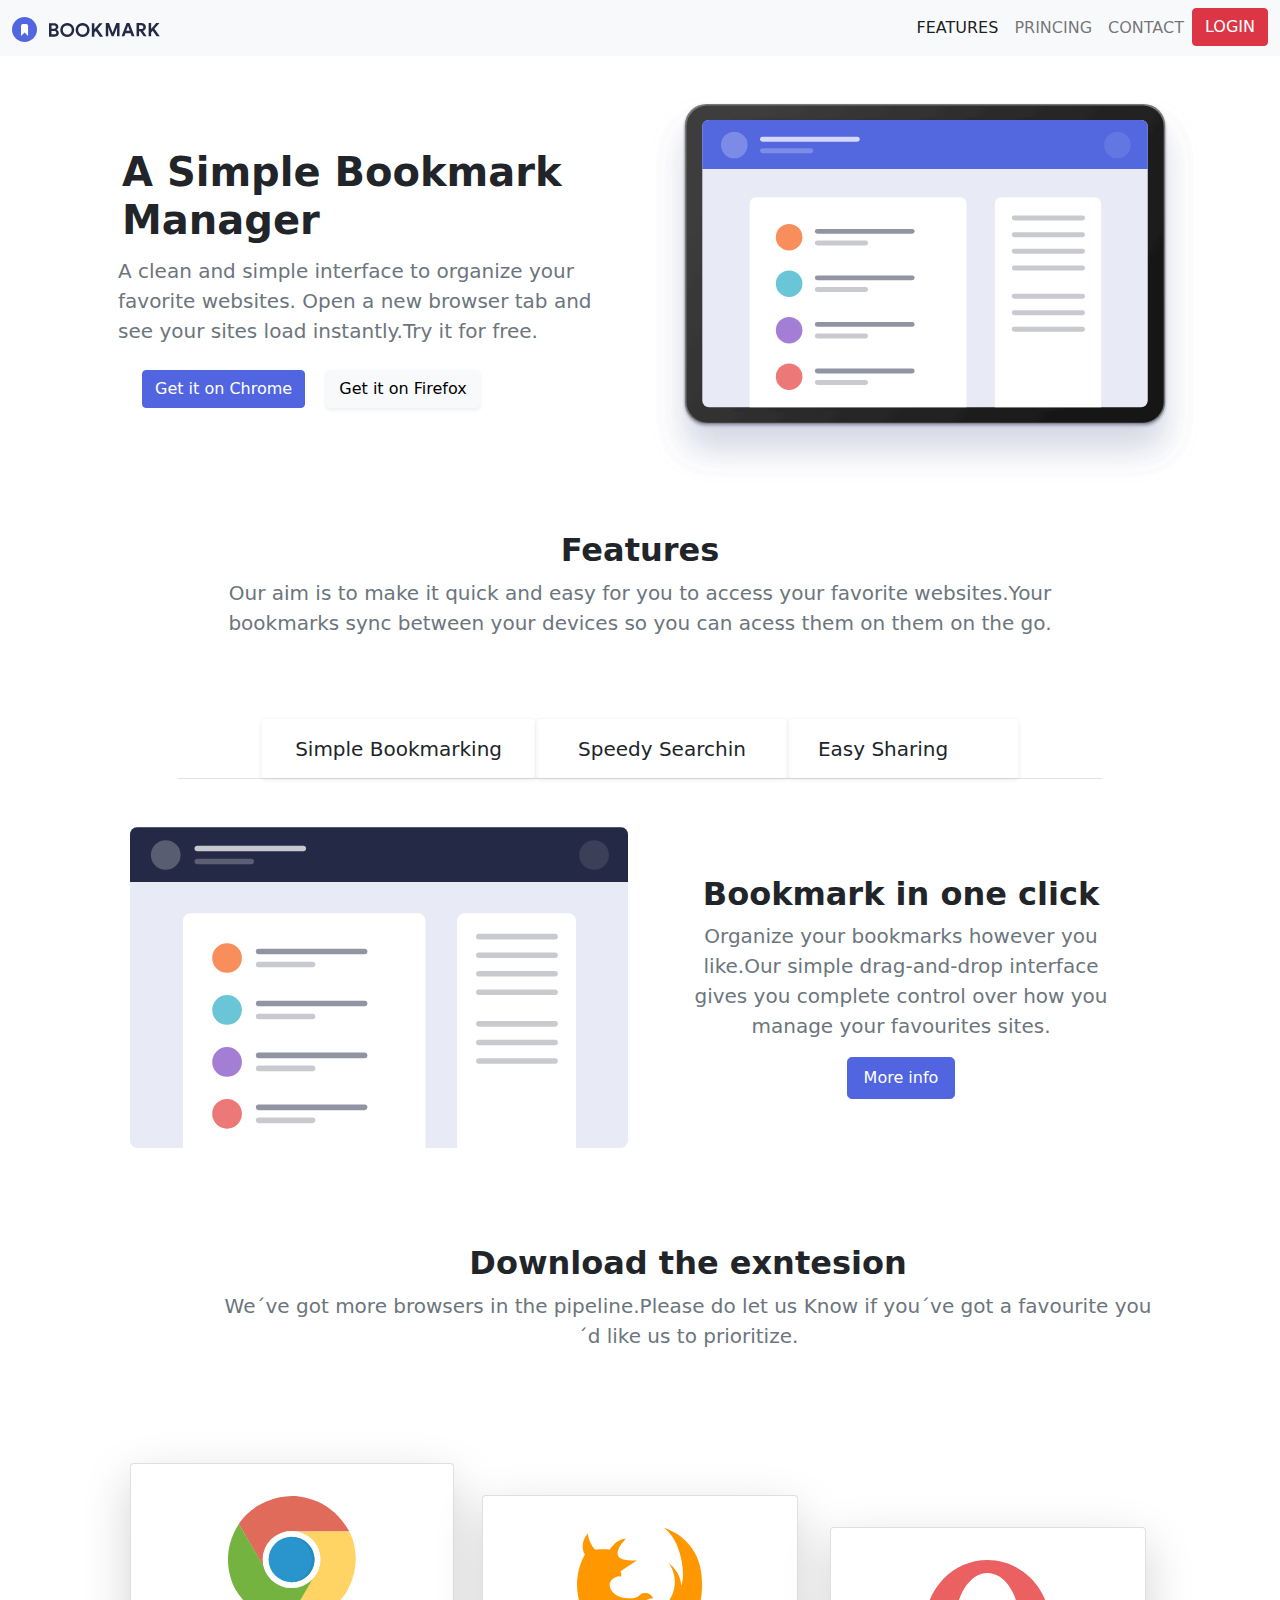
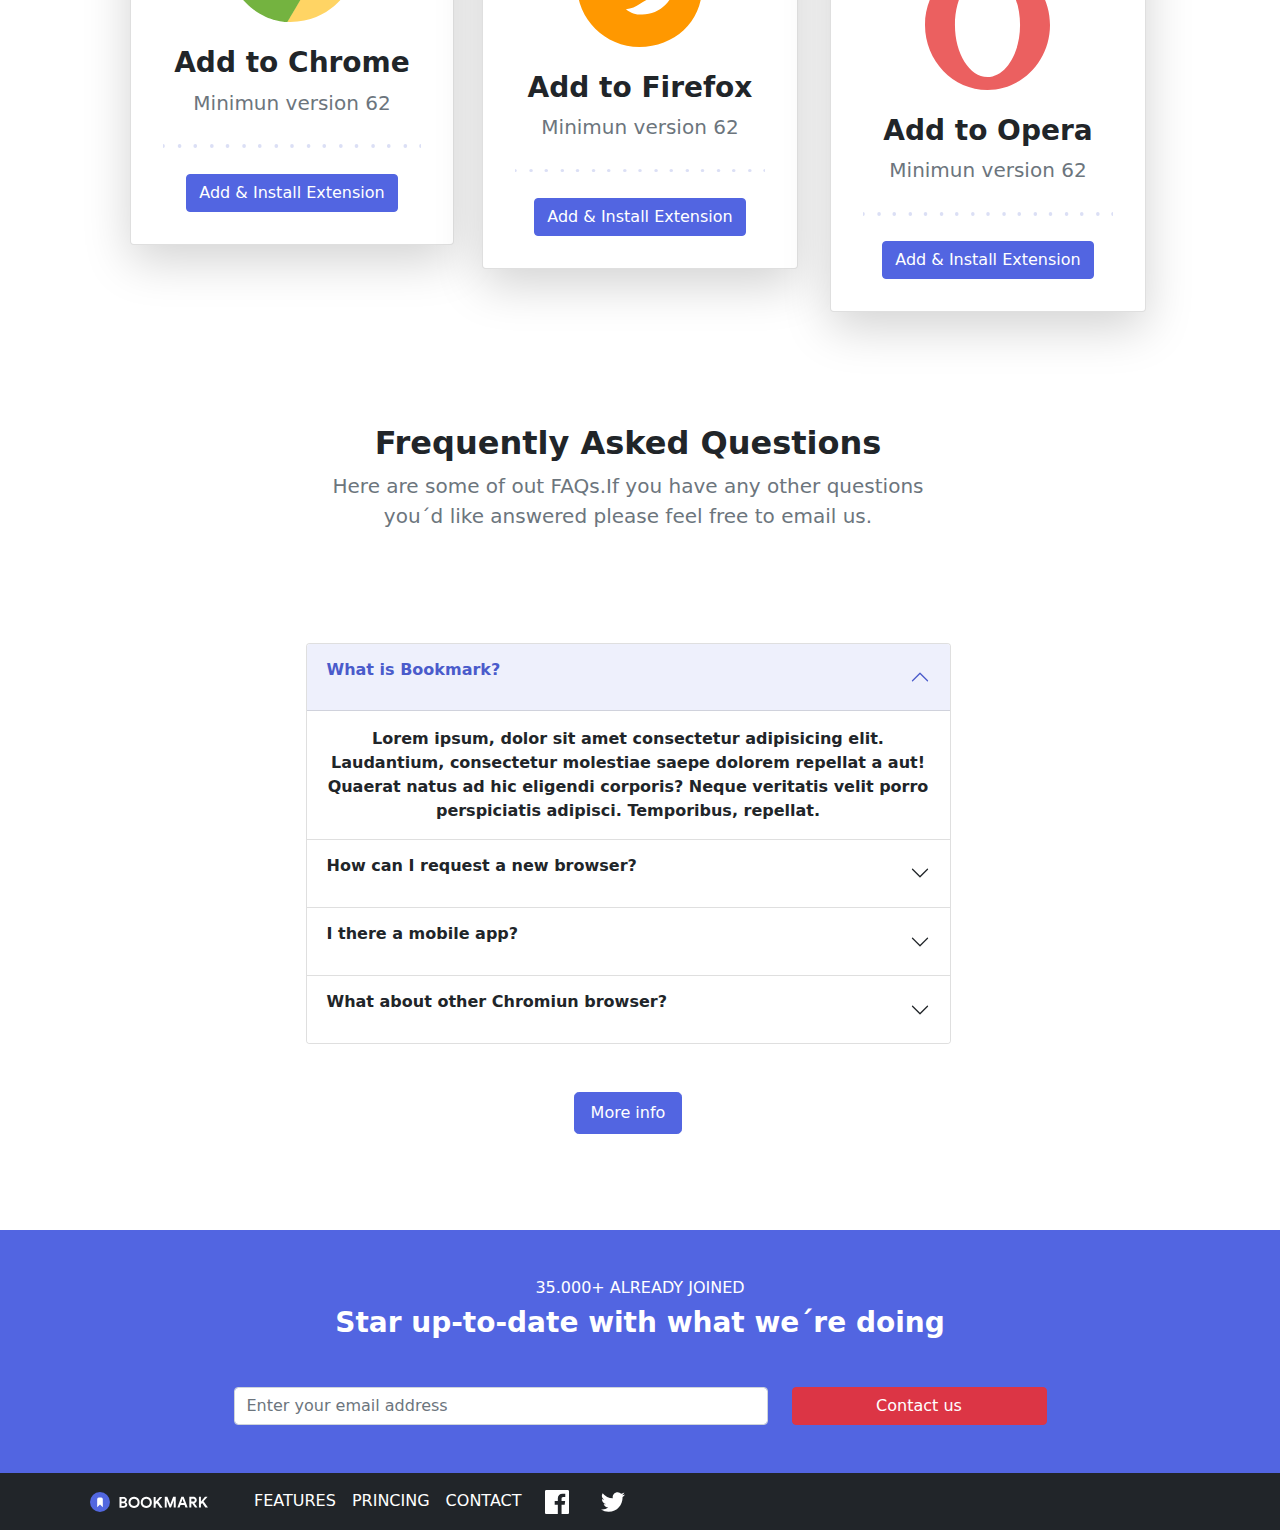
<file: Sprint2/index.html>
<!DOCTYPE html>
<html lang="es">
<head>
    <meta charset="UTF-8">
    <meta http-equiv="X-UA-Compatible" content="IE=edge">
    <meta name="viewport" content="width=device-width, initial-scale=1.0">
    <title>Bookmark Manager</title>
    <link rel="stylesheet" href="sass\custom.css">
    
    <script src="/Sprint2/node_modules/bootstrap/dist/js/bootstrap.min.js"></script>
</head>
<body>
  

     <nav class="navbar navbar-expand-md navbar-light bg-light fixed-top"> 
        <div class="container-fluid" id="navbar">
             <a class="navbar-brand " href="#">
             <img src="Imagenes/logo-bookmark.svg" alt="" width="100%">
             </a>
             <button class="navbar-toggler justify-content-end" type="button" data-bs-toggle="collapse" data-bs-target="#navbar-collapsable" aria-controls="navbar-collapsable" aria-expanded="false" aria-label="Toggle navigation">
              <span class="navbar-toggler-icon"></span>
            </button>
           <div class="collapse navbar-collapse justify-content-end" id="navbar-collapsable">      
               <ul class="navbar-nav mr-auto  text-center ">     
                 <li class="nav-item fs-7">
                 <a class="nav-link active " aria-current="page" href="#">FEATURES</a>
                 </li>
                 <li class="nav-item fs-7">
                 <a class="nav-link" href="#">PRINCING</a>
                 </li>
                 <li class="nav-item fs-7">
                 <a class="nav-link" href="#">CONTACT</a>
                 </li>
                 <li class="nav-item fs-7">
                  <button type="button" class="btn btn-danger ">LOGIN</button>
                 </li>
                
               </ul>      
           </div>
        </div>
      </nav>
              
      <main class="container-fluid ">
      
      <div class="container ">
         <div class="row mt-5">   
          <div class="col-12 col-md-6 order-md-2 mx-auto  mt-5">        
            <img src="Imagenes/illustration-hero.svg"  alt="" width="100%">
             </div> 
            <div class="col-12 col-md-6   p-5 mt-5"> 
               <div class=" p-1 ">
                  <h1 class="fw-bolder "> A Simple Bookmark Manager</h1>
               </div>
               <div class="">
              <p class="text-muted fs-5">A clean and simple interface to organize your favorite websites. Open a new browser tab and see your sites load instantly.Try it for free.</p>
            </div>
              <div class="container mt-4">   
                  <button type="button" class="btn btn-primary me-3">Get it on Chrome</button>
                  <button type="button" class=" shadow-sm btn btn-light">Get it on Firefox</button>     
            </div>         
         </div>  
        </div>
            <div class="col-12 p-5 text-center">     
              <h2 class="fw-bolder"> Features</h2>
              <div class="px-5">
              <p class="text-muted fs-5">Our aim is to make it quick and easy for you to access your favorite websites.Your bookmarks sync between your devices so you can acess them on them on the go.</p>
            </div>
              
  <div class="container">
    <div class="row">          
       <div class="col-12 order-md-3  mt-3 p-5 fw-bolde  ">  
        <ul class="nav nav-tabs flext-column justify-content-center align-items-center " id="myTab" role="tablist">
          <li class="nav-item px-3 shadow-sm  tab-color btn btn-outline-light" role="presentation">
            <button class="nav-link  text-dark fs-5" id="tab" data-bs-toggle="tab" data-bs-target="#home" type="button" role="tab" aria-controls="home" aria-selected="true">Simple Bookmarking</button>
          </li>
          <li class="nav-item px-4 shadow-sm tab-color btn btn-outline-light" role="presentation">
            <button class="nav-link  text-dark  fs-5" id="profile-tab" data-bs-toggle="tab" data-bs-target="#profile" type="button" role="tab" aria-controls="profile" aria-selected="false">Speedy Searchin</button>
          </li>
          <li class="nav-item  col-md-3 shadow-sm tab-color btn btn-outline-light" role="presentation">
            <button class="nav-link   text-dark  fs-5 " id="contact-tab" data-bs-toggle="tab" data-bs-target="#contact" type="button" role="tab" aria-controls="contact" aria-selected="false">Easy Sharing</button>
          </li>
        </ul>
       </div>
    </div>
  </div>
        <div class="tab-content" id="myTabContent">
          <div class="tab-pane fade show active" id="home" role="tabpanel" aria-labelledby="home-tab">
            <div class="row">
              <div class="col-12 col-md-6  mx-auto  ">
               <img src="Imagenes/illustration-features-tab-1.svg" alt="" width="100%">    
              </div>
      
               <div class="col-12 col-md-6 p-5">
                   <h2 class="fw-bolder">Bookmark in one click</h2>
                    <p class="text-muted fs-5">Organize your bookmarks however you like.Our simple drag-and-drop interface gives you complete control over how you manage your favourites sites.</p>
                    <div class=" ">
                       <button type="button" class="btn btn-primary btn-lg fs-6">More info</button>        
                    </div>      
                </div>   
            </div>
          </div>
          <div class="tab-pane fade" id="profile" role="tabpanel" aria-labelledby="profile-tab">
            <div class="row">
              <div class="col-12 col-md-6  mx-auto  ">
               <img src="Imagenes/illustration-features-tab-2.svg" alt="" width="100%">    
              </div>
      
               <div class="col-12 col-md-6 p-5">
                   <h2 class="fw-bolder">Speedy Searchin</h2>
                    <p class="text-muted fs-5">Organize your bookmarks however you like.Our simple drag-and-drop interface gives you complete control over how you manage your favourites sites.</p>
                    <div class=" ">
                       <button type="button" class="btn btn-primary btn-lg fs-6">More info</button>        
                    </div>      
                </div>   
            </div>
          </div>
          <div class="tab-pane fade" id="contact" role="tabpanel" aria-labelledby="contact-tab">
            
            <div class="row">
              <div class="col-12 col-md-6  mx-auto  ">
               <img src="Imagenes/illustration-features-tab-3.svg" alt="" width="100%">    
              </div>
      
               <div class="col-12 col-md-6 p-5">
                   <h2 class="fw-bolder">Easy Sharing</h2>
                    <p class="text-muted fs-5">Organize your bookmarks however you like.Our simple drag-and-drop interface gives you complete control over how you manage your favourites sites.</p>
                    <div class=" ">
                       <button type="button" class="btn btn-primary btn-lg fs-6">More info</button>        
                    </div>      
                </div>   
            </div>
          </div>
        </div>

         <div class="row">
           <div class="col-12 m-5 p-5 text-center">
             <h2 class="fw-bolder"> Download the exntesion</h2>
             <p class="text-muted fs-5">We´ve got more browsers in the pipeline.Please do let us Know if you´ve got a favourite you´d like us to prioritize.</p>
           </div>


            <div class="col-12 col-md-4 text-center "> 
              <div class="card shadow-lg p-3 mb-5 bg-body rounded">
                 <div class="card-body ">       
                 <div class="">
                    <img src="Imagenes/logo-chrome.svg" alt="" width="50%">
                 </div>
                  <h5 class="mt-4 fs-3 fw-bolder">Add to Chrome</h5>
                 <p class="text-muted fs-5">Minimun version 62</p>
                 <img src="Imagenes/bg-dots.svg" alt="" width="100%">
                 <button type="button" class="btn btn-primary mt-3 fs-6">Add & Install Extension</button>
                 </div>
              </div>
            </div>
            <div class="col-12 col-md-4 p-3 mt-3 text-center">
              <div class="card shadow-lg p-3 mb-5 bg-body rounded">
                <div class="card-body"> 
                <img src="Imagenes/logo-firefox.svg" alt="" width="50%">
                <h5 class="mt-4 fs-3 fw-bolder">Add to Firefox</h5>
                <p class="text-muted fs-5">Minimun version 62</p>
                <img src="Imagenes/bg-dots.svg" alt="" width="100%">
                <button type="button" class="btn btn-primary mt-3 fs-6">Add & Install Extension</button>
              </div>
             </div>
            </div>
            <div class="col-12 col-md-4 p-3 mt-5 text-center">       
              <div class="card shadow-lg p-3 mb-5 bg-body rounded">
                <div class="card-body"> 
                <img src="Imagenes/logo-opera.svg" alt="" width="50%">
                <h5 class="mt-4 fs-3 fw-bolder">Add to Opera</h5>
                <p class="text-muted fs-5">Minimun version 62</p>
                <img src="Imagenes/bg-dots.svg" alt="" width="100%">
                <button type="button" class="btn btn-primary  mt-3 fs-6">Add & Install Extension</button>
                </div>
             </div>
            </div>

         <div class="row">
             <div class="col-12  p-5 ">
                 <h2 class="fw-bolder text-center">Frequently Asked Questions</h2>
                 <p class="text-muted fs-5 col-md-8 mx-auto text-center " >Here are some of out FAQs.If you have any other questions you´d like answered please feel free to email us.</p>
             </div>

              <div class="col-12 col-md-9  mx-auto ">
             <div class="accordion m-5" id="accordionExample">
              <div class="accordion-item">
                <h2 class="accordion-header" id="headingOne">
                  <button class="accordion-button" type="button" data-bs-toggle="collapse" data-bs-target="#collapseOne" aria-expanded="true" aria-controls="collapseOne">
                    <p class="fw-bolder">What is Bookmark?</p>
                  </button>
                </h2>
                <div id="collapseOne" class="accordion-collapse collapse show" aria-labelledby="headingOne" data-bs-parent="#accordionExample">
                  <div class="accordion-body">
                    <strong>Lorem ipsum, dolor sit amet consectetur adipisicing elit. Laudantium, consectetur molestiae saepe dolorem repellat a aut! Quaerat natus ad hic eligendi corporis? Neque veritatis velit porro perspiciatis adipisci. Temporibus, repellat.                      
                    </strong>  
                  </div>
                </div>
              </div>
              <div class="accordion-item">
                <h2 class="accordion-header" id="headingTwo">
                  <button class="accordion-button collapsed" type="button" data-bs-toggle="collapse" data-bs-target="#collapseTwo" aria-expanded="false" aria-controls="collapseTwo">
                    <p class="fw-bolder">How can I request a new browser?</p>
                  </button>
                </h2>
                <div id="collapseTwo" class="accordion-collapse collapse" aria-labelledby="headingTwo" data-bs-parent="#accordionExample">
                  <div class="accordion-body">
                    <strong>Lorem ipsum, dolor sit amet consectetur adipisicing elit. Laudantium, consectetur molestiae saepe dolorem repellat a aut! Quaerat natus ad hic eligendi corporis? Neque veritatis velit porro perspiciatis adipisci. Temporibus, repellat.                      
                    </strong> 
                  </div>
                </div>
              </div>
              <div class="accordion-item">
                <h2 class="accordion-header" id="headingThree">
                  <button class="accordion-button collapsed" type="button" data-bs-toggle="collapse" data-bs-target="#collapseThree" aria-expanded="false" aria-controls="collapseThree">
                    <p class="fw-bolder">I there a mobile app?</p>
                  </button>
                </h2>
                <div id="collapseThree" class="accordion-collapse collapse" aria-labelledby="headingThree" data-bs-parent="#accordionExample">
                  <div class="accordion-body">
                    <strong>Lorem ipsum, dolor sit amet consectetur adipisicing elit. Laudantium, consectetur molestiae saepe dolorem repellat a aut! Quaerat natus ad hic eligendi corporis? Neque veritatis velit porro perspiciatis adipisci. Temporibus, repellat.                      
                    </strong> 
                  </div>
                </div>
              </div>
              <div class="accordion-item">
                <h2 class="accordion-header" id="headingThree">
                  <button class="accordion-button collapsed" type="button" data-bs-toggle="collapse" data-bs-target="#collapseThree" aria-expanded="false" aria-controls="collapseThree">
                    <p class="fw-bolder">What about other Chromiun browser?</p>
                  </button>
                </h2>
                <div id="collapseThree" class="accordion-collapse collapse" aria-labelledby="headingThree" data-bs-parent="#accordionExample">
                  <div class="accordion-body">
                    <strong>Lorem ipsum, dolor sit amet consectetur adipisicing elit. Laudantium, consectetur molestiae saepe dolorem repellat a aut! Quaerat natus ad hic eligendi corporis? Neque veritatis velit porro perspiciatis adipisci. Temporibus, repellat.                      
                    </strong> 
                  </div>
                </div>
              </div>             
            </div>
                  
            <div class="d-flex justify-content-center">         
            <button type="button" class="btn btn-primary btn-lg mb-5 fs-6">More info</button>            
          </div>
        
          </div>
        </div> 
      </main> 

        <div class="row text-center">
            <div class="p-5 bg-primary text-white"> 
                  <h6>35.000+ ALREADY JOINED</h6>
                  <h3 class="fw-bolder">Star up-to-date with what we´re doing</h3>

                  <div class="container ">  
                      <div class="row justify-content-center mt-5 "> 
              
                       <div class="col-12 col-md-6">
                            <label for="inputemail2" class="visually-hidden"></label>
                           <input type="email" class="form-control" id="inputemail2" placeholder="Enter your email address">
                         </div>
                         <div class="col-12 col-md-3">
                           <button type="submit" class="btn btn-danger px-5 w-100" >Contact us</button>              
                         </div>
                      </div>       
                  </div>
             </div>
         </div>
                  
            <nav class="navbar navbar-expand-md navbar-dark bg-dark " >  
               <div class="container flex-column flex-md-row align-items-center" > 
           
                <ul class="navbar-nav align-items-center">
                <a class="nav-link ali" href="#"><img src="Imagenes/logo-bookmark-footer.svg" alt="" width="80%"></a>                
                    <li class="nav-item  ">
                      <a class="nav-link  text-white " aria-current="page" href="#">FEATURES</a>
                    </li>
                    <li class="nav-item ">
                      <a class="nav-link text-white" href="#">PRINCING</a>
                    </li>
                    <li class="nav-item ">
                      <a class="nav-link text-white" href="#">CONTACT</a>
                    </li> 
                      
                    <div class="d-flex flex-row "> 
                                      
                      <a class="nav-link text-white  mx-2" href="#"><img src="Imagenes/icon-facebook.svg" alt="">  </a>  
                      <a class="nav-link text-white mx-2" href="#"><img src="Imagenes/icon-twitter.svg" alt=""></a>            
                    </div>
                          
                 </ul>
              </div>
           </nav>  
</body>
</html>
</file>
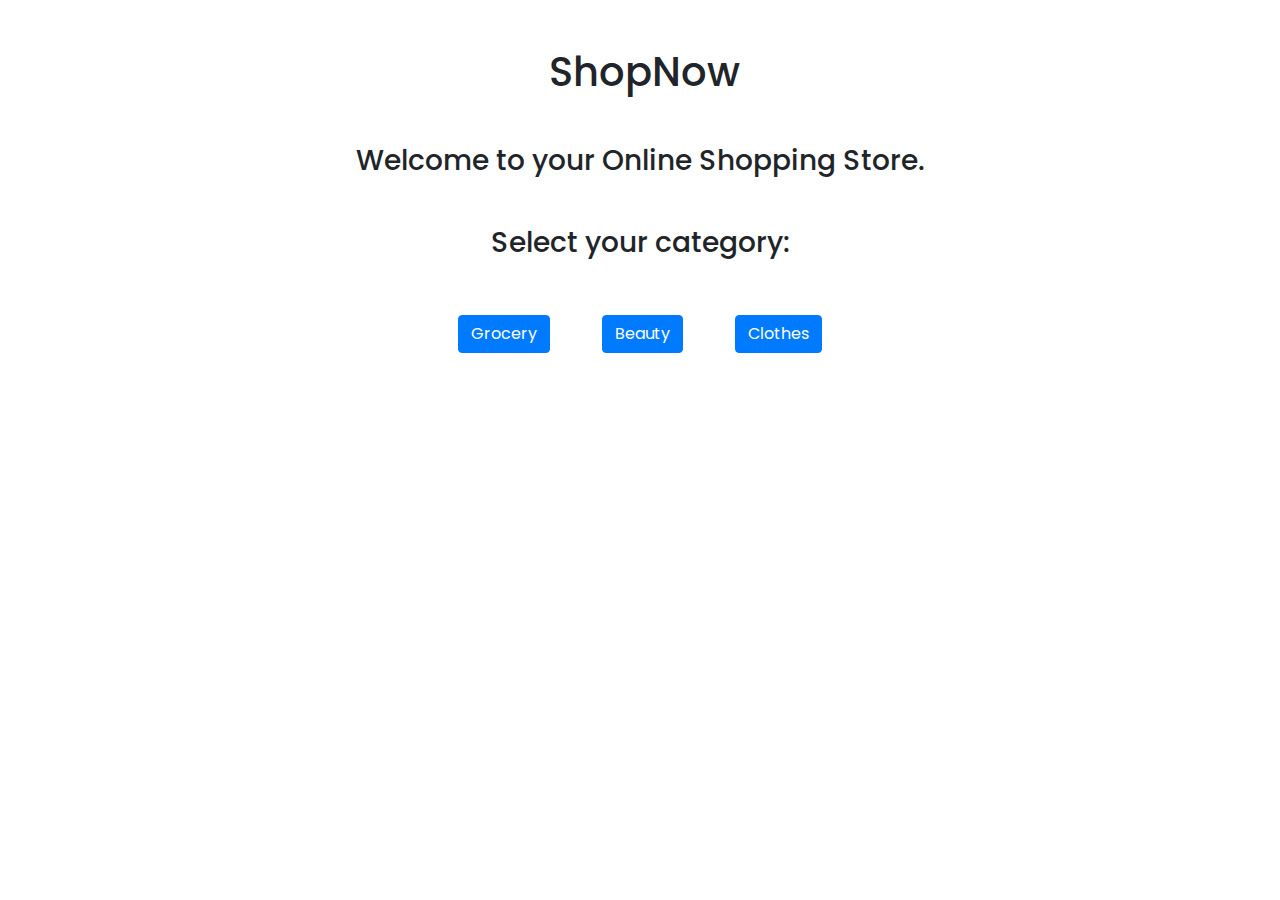
<file: Sprint3/index.html>
<!DOCTYPE html>
<html lang="en">

<head>
    <meta charset="UTF-8">
    <meta http-equiv="X-UA-Compatible" content="ie=edge">
    <meta name="viewport" content="width=device-width, initial-scale=1.0">

    <!-- bootstrap -->
    <link rel="stylesheet" href="https://stackpath.bootstrapcdn.com/bootstrap/4.3.1/css/bootstrap.min.css"
        integrity="sha384-ggOyR0iXCbMQv3Xipma34MD+dH/1fQ784/j6cY/iJTQUOhcWr7x9JvoRxT2MZw1T" crossorigin="anonymous">
    <!-- font awesome -->
    <link rel="stylesheet" href="https://use.fontawesome.com/releases/v5.8.1/css/all.css"
        integrity="sha384-50oBUHEmvpQ+1lW4y57PTFmhCaXp0ML5d60M1M7uH2+nqUivzIebhndOJK28anvf" crossorigin="anonymous">
    <link rel="stylesheet" href="css/style.css">

    <title>ShopNow</title>
</head>

<body>
    <!-- header -->
    <header class="m-5">
        <h1 class="text-center m-5"><i class="fas fa-shopping-cart mr-2"></i> ShopNow</h1>
        <h3 class="text-center m-3">Welcome to your Online Shopping Store.</h3>
    </header>

    <!-- Buttons -->
    <h3 class="text-center">Select your category:</h3>
    <div class="text-center">
        <button type="button" onclick="window.location.href = 'shop.html#grocery';" class="btn m-4 mt-5 btn btn-primary">Grocery</button>
        <button type="button" onclick="window.location.href = 'shop.html#beauty';" class="btn m-4 mt-5 btn btn-primary">Beauty</button>
        <button type="button" onclick="window.location.href = 'shop.html#clothes';" class="btn m-4 mt-5 btn btn-primary">Clothes</button>
    </div>

    <!-- script tags -->
    <script src="https://code.jquery.com/jquery-3.3.1.slim.min.js"
        integrity="sha384-q8i/X+965DzO0rT7abK41JStQIAqVgRVzpbzo5smXKp4YfRvH+8abtTE1Pi6jizo" crossorigin="anonymous">
    </script>
    <script src="https://cdnjs.cloudflare.com/ajax/libs/popper.js/1.14.7/umd/popper.min.js"
        integrity="sha384-UO2eT0CpHqdSJQ6hJty5KVphtPhzWj9WO1clHTMGa3JDZwrnQq4sF86dIHNDz0W1" crossorigin="anonymous">
    </script>
    <script src="https://stackpath.bootstrapcdn.com/bootstrap/4.3.1/js/bootstrap.min.js"
        integrity="sha384-JjSmVgyd0p3pXB1rRibZUAYoIIy6OrQ6VrjIEaFf/nJGzIxFDsf4x0xIM+B07jRM" crossorigin="anonymous">
    </script>
</body>

</html>
</file>
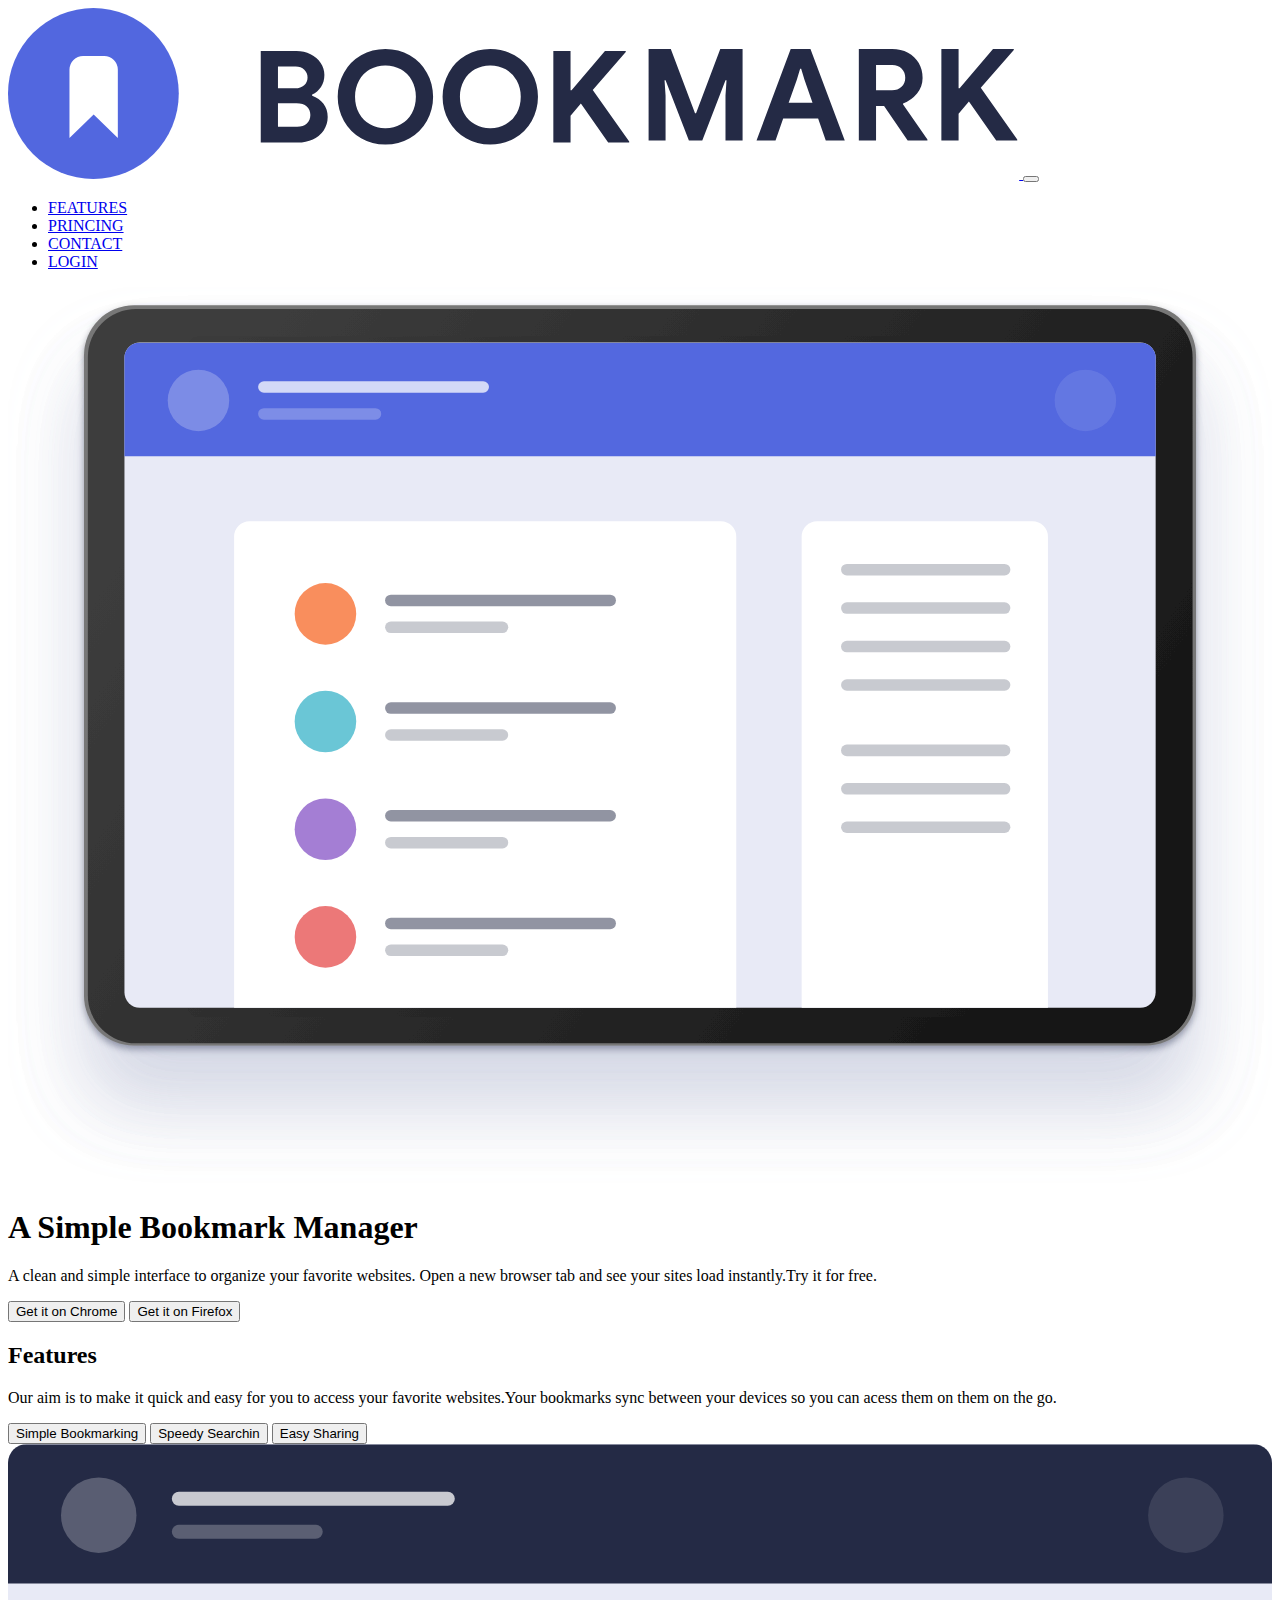
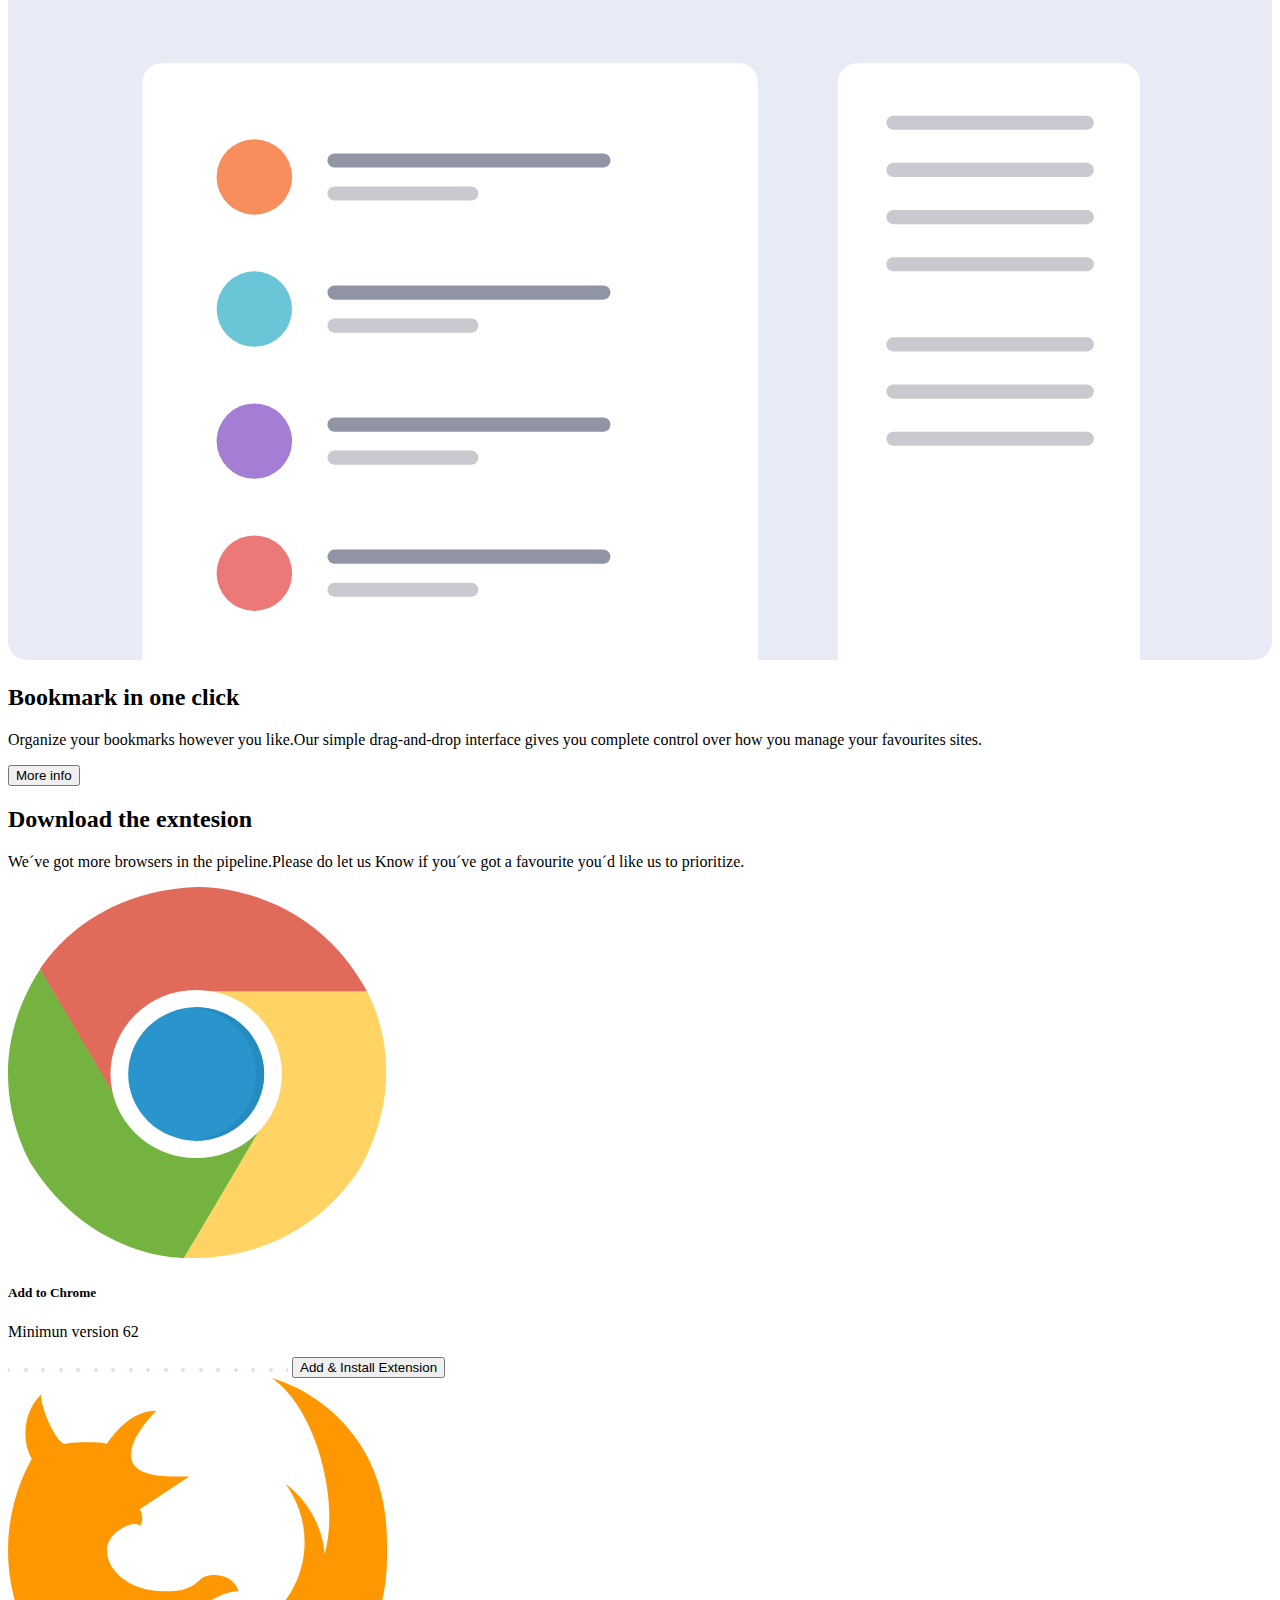
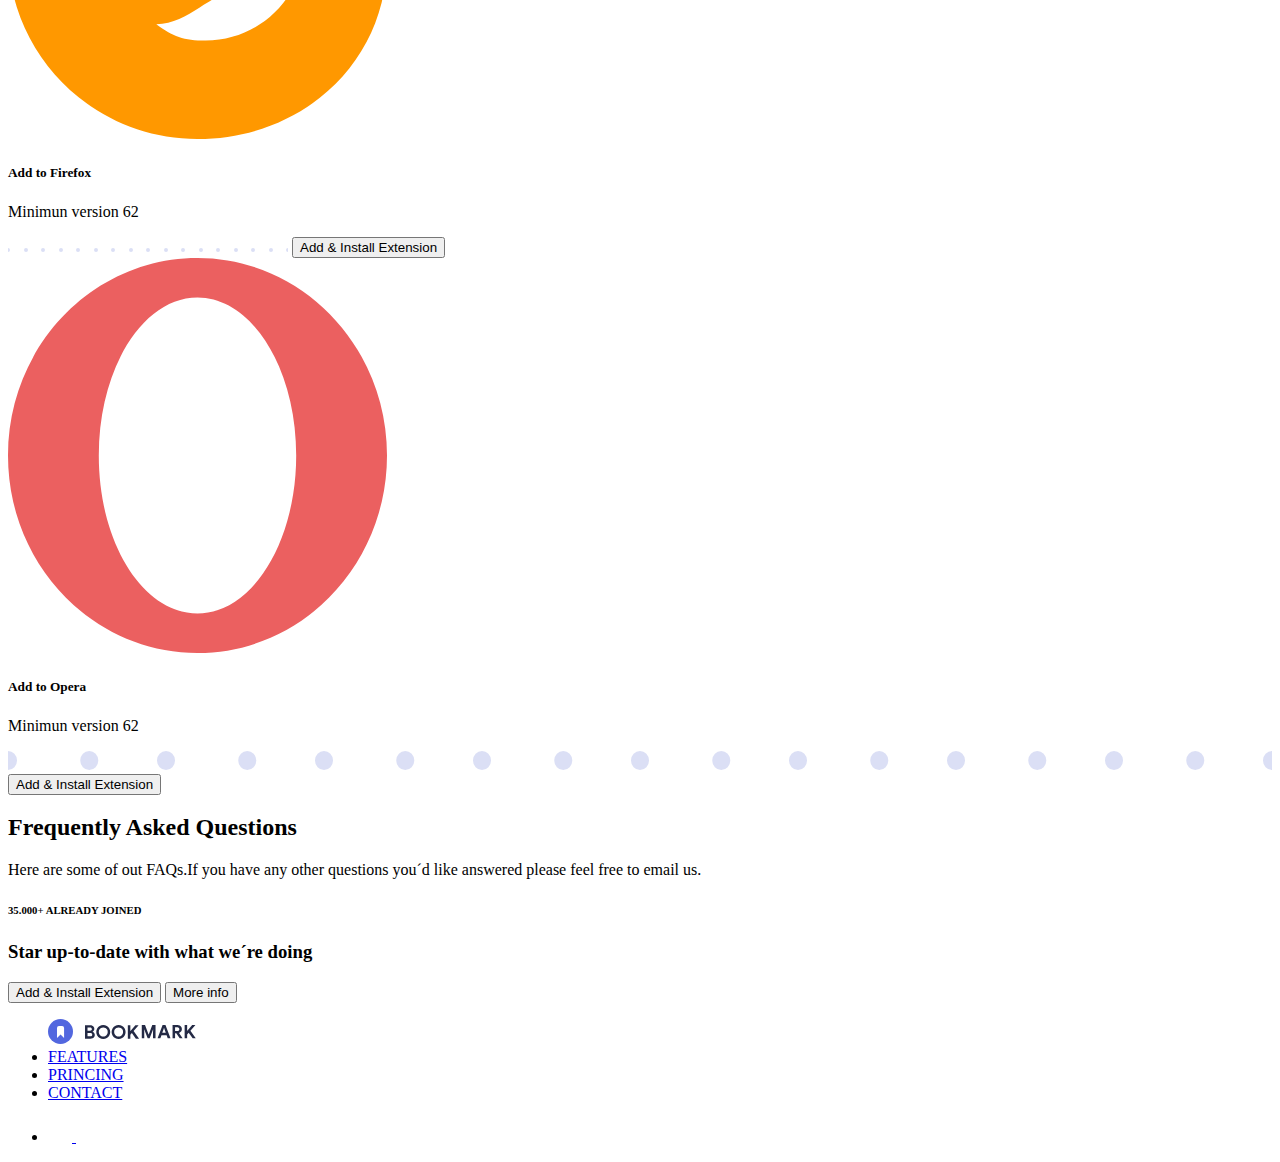
<file: Sprint2/Nivel1/index.html>
<!DOCTYPE html>
<html lang="es">
<head>
    <meta charset="UTF-8">
    <meta http-equiv="X-UA-Compatible" content="IE=edge">
    <meta name="viewport" content="width=device-width, initial-scale=1.0">
    <title>Bookmark Manager</title>
    <link href="https://cdn.jsdelivr.net/npm/bootstrap@5.1.3/dist/css/bootstrap.min.css" rel="stylesheet" integrity="sha384-1BmE4kWBq78iYhFldvKuhfTAU6auU8tT94WrHftjDbrCEXSU1oBoqyl2QvZ6jIW3" crossorigin="anonymous">
</head>
<body>
 
    <nav class="navbar navbar-expand-md navbar-light bg-light ">
        <div class="container-fluid">
             <a class="navbar-brand " href="#">
             <img src="Imagenes/logo-bookmark.svg" alt="" style="width:80%">
             </a>
          
              <button class="navbar-toggler" type="button" data-bs-toggle="collapse" data-bs-target="#navbarNav"  
              aria-controls="navbarNav"  aria-expanded="false" aria-label="Toggle navigation">

             <span class="navbar-toggler-icon"></span>
             </button>
           <div class="collapse navbar-collapse nav justify-content-end" 
          
           id="navbarNav">   
            
               <ul class="navbar-nav ">     
                 <li class="nav-item">
                 <a class="nav-link active" aria-current="page" href="#">FEATURES</a>
                 </li>
                 <li class="nav-item">
                 <a class="nav-link" href="#">PRINCING</a>
                 </li>
                 <li class="nav-item">
                 <a class="nav-link" href="#">CONTACT</a>
                 </li>
                 <li class="nav-item">
                 <a class="nav-link " href="#">LOGIN</a>
                 </li>
               </ul>      
           </div>
        </div>
      </nav>


      <main class="container-fluid text-center">
      
         <div class="row">
            <div class="col-12 col-md-6 p-5 "> 
                 <img src="Imagenes/illustration-hero.svg" class="mx-auto " alt="" width="100%">
            </div>
            
            <div class="col-12 col-md-6 p-5 "> 
               <div class="p-1">
                  <h1> A Simple Bookmark Manager</h1>
               </div>
               <div class="">
              <p class="text-muted fs-5">A clean and simple interface to organize your favorite websites. Open a new browser tab and see your sites load instantly.Try it for free.</p>
            </div>
              <div class="container mt-3">   
                  <button type="button" class="btn btn-outline-secondary">Get it on Chrome</button>
                  <button type="button" class="btn btn-outline-secondary">Get it on Firefox</button>
                </div>
            </div>  
         </div>  
         
            <div class="col-12 p-5">     
              <h2> Features</h2>
              <div class="px-5">
              <p class="text-muted fs-5">Our aim is to make it quick and easy for you to access your favorite websites.Your bookmarks sync between your devices so you can acess them on them on the go.</p>
            </div>
              <div class="container d-flext mt-3 p-5">  
                <button type="button" class="btn btn-outline-secondary">Simple Bookmarking</button>
                <button type="button" class="btn btn-outline-secondary">Speedy Searchin</button>
                <button type="button" class="btn btn-outline-secondary">Easy Sharing</button>
              </div>
           
          </div>

            <div class="row">
            <div class="col-12 col-md-6  mx-auto p-5 ">
              <img src="Imagenes/illustration-features-tab-1.svg" alt="" width="100%">    
            </div>
        
            <div class="col-12 col-md-6 p-5">
              <h2>Bookmark in one click</h2>
              <p class="text-muted fs-5">Organize your bookmarks however you like.Our simple drag-and-drop interface gives you complete control over how you manage your favourites sites.</p>
              <div class=" ">
              <button type="button" class="btn btn-primary btn-lg">More info</button>
            
            </div>   
            
            </div>   
        </div>

         <div class="row">
           <div class="col-12 boder p-5">
             <h2> Download the exntesion</h2>
             <p class="text-muted fs-5">We´ve got more browsers in the pipeline.Please do let us Know if you´ve got a favourite you´d like us to prioritize.</p>
           </div>


            <div class="col-12 col-md-4 p-3">
              <div class="card ">
                 <div class="card-body "> 
                 
                 <div class="m-1">
                    <img src="Imagenes/logo-chrome.svg" alt="" width="30%">
                 </div>
                  <h5 class="mt-4 fs-3">Add to Chrome</h5>
                 <p class="text-muted fs-5">Minimun version 62</p>
                 <img src="Imagenes/bg-dots.svg" alt="" >
                 <button type="button" class="btn btn-primary m-3 px-5">Add & Install Extension</button>
                 </div>
              </div>
          </div>
            <div class="col-12 col-md-4 p-3 mt-3">
              <div class="card ">
                <div class="card-body"> 
                <img src="Imagenes/logo-firefox.svg" alt="" width="30%">
                <h5 class="mt-4 fs-3">Add to Firefox</h5>
                <p class="text-muted fs-5">Minimun version 62</p>
                <img src="Imagenes/bg-dots.svg" alt="" >
               
                <button type="button" class="btn btn-primary m-3 px-5">Add & Install Extension</button>
              
              </div>
             </div>
            </div>
            <div class="col-12 col-md-4 p-3 mt-5">       
              <div class="card">
                <div class="card-body"> 
                <img src="Imagenes/logo-opera.svg" alt="" width="30%">
                <h5 class="mt-4 fs-3">Add to Opera</h5>
                <p class="text-muted fs-5">Minimun version 62</p>
                <img src="Imagenes/bg-dots.svg" alt="" width="100%">
                <button type="button" class="btn btn-primary m-3 px-5">Add & Install Extension</button>
                </div>
             </div>
            </div>
         </div>

         <div class="row">
             <div class="col-12 p-5">
                 <h2>Frequently Asked Questions</h2>
                 <p class="text-muted fs-5" >Here are some of out FAQs.If you have any other questions you´d like answered please feel free to email us.</p>
             </div>
         </div> 

        
             <div class="p-5 bg-primary text-white"> 
            
              <h6>35.000+ ALREADY JOINED</h6>
              <h3>Star up-to-date with what we´re doing</h3>
              <button type="button" class="btn btn-dark ">Add & Install Extension</button>
              <button type="button" class="btn btn-primary btn-lg">More info</button>
            
            </div>
          
         
            <nav class="navbar navbar-expand-md navbar-light bg-light bg-dark " >
              <div class="container-fluid ">
                <ul class="navbar-nav ">
                  <a class="nav-link text-white" href="#"><img src="Imagenes/logo-bookmark.svg" alt=""></a>                
                    <li class="nav-item ">
                      <a class="nav-link  text-white active" aria-current="page" href="#">FEATURES</a>
                    </li>
                    <li class="nav-item">
                      <a class="nav-link text-white" href="#">PRINCING</a>
                    </li>
                    <li class="nav-item ">
                      <a class="nav-link text-white" href="#">CONTACT</a>
                    </li>
                  </ul>
                    <ul class="nav justify-content-end">
                    <li class="nav-item ">
                      <a class="nav-link text-white" href="#"><img src="Imagenes/icon-facebook.svg" alt="">
                      <img src="Imagenes/icon-twitter.svg" alt=""></a>
                    </li>
                  
                 </ul>
              </div>
  </main>
       
    
        



</body>
</html>
</file>
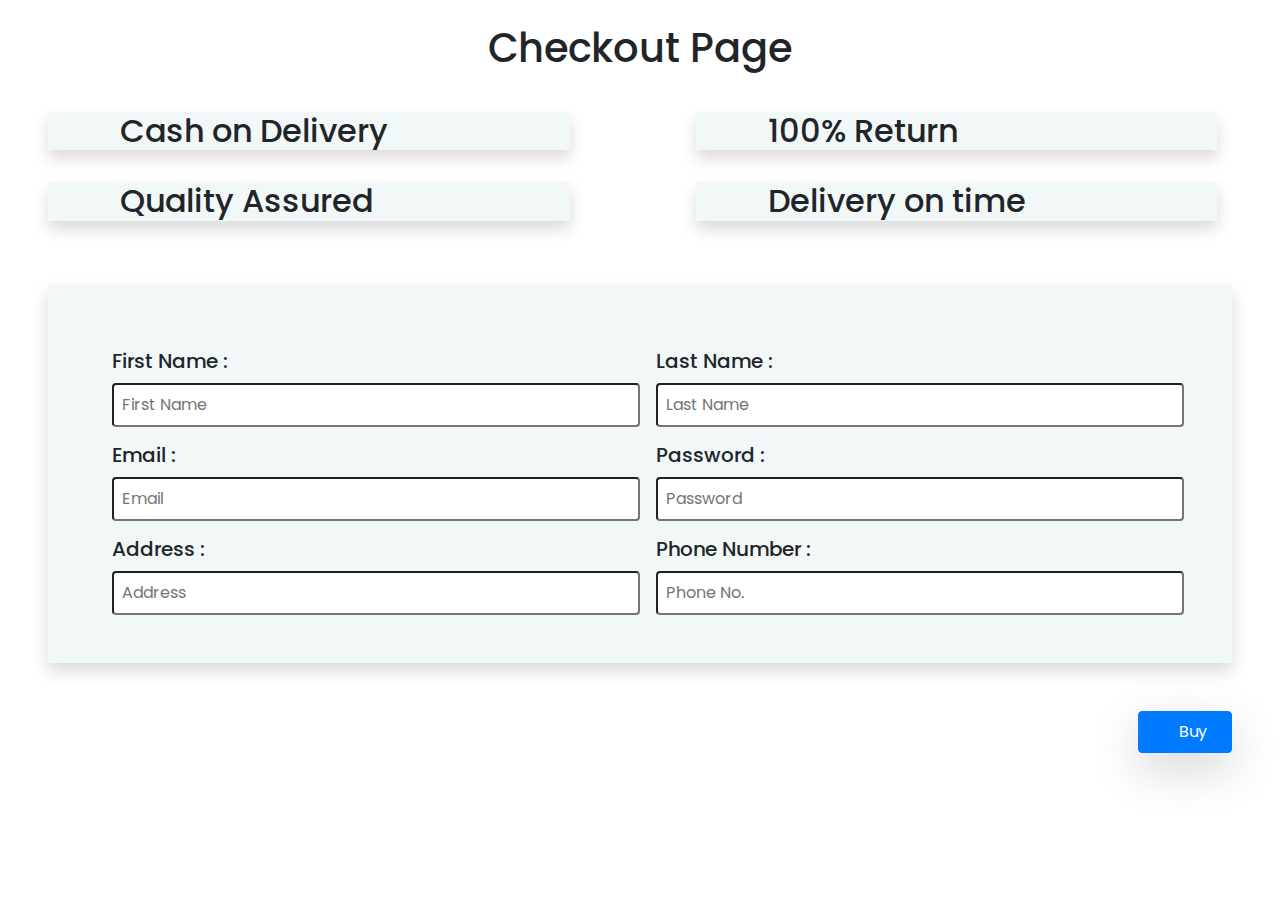
<file: Sprint3/checkout.html>
<!DOCTYPE html>
<html lang="en">

<head>
    <meta charset="UTF-8">
    <meta name="viewport" content="width=device-width, initial-scale=1.0">
    <meta http-equiv="X-UA-Compatible" content="ie=edge">
    <!-- bootstrap -->
    <link rel="stylesheet" href="https://stackpath.bootstrapcdn.com/bootstrap/4.3.1/css/bootstrap.min.css"
        integrity="sha384-ggOyR0iXCbMQv3Xipma34MD+dH/1fQ784/j6cY/iJTQUOhcWr7x9JvoRxT2MZw1T" crossorigin="anonymous">

    <!-- font awesome -->
    <link rel="stylesheet" href="https://use.fontawesome.com/releases/v5.8.1/css/all.css"
        integrity="sha384-50oBUHEmvpQ+1lW4y57PTFmhCaXp0ML5d60M1M7uH2+nqUivzIebhndOJK28anvf" crossorigin="anonymous">

    <link rel="stylesheet" href="css/checkout.css">
    <title>Checkout Page</title>
</head>

<body>
    <!-- header -->
    <h1 class="text-center head m-4">Checkout Page</h1>
    <!-- header -->
    <!-- icons starts here -->
    <div class="icons">
        <div class="row mr-0">
            <div class="col-sm-6">
                <h2 class="my-3 mx-5 bord shadow"><i class="fas fa-dollar-sign bg p-4 mr-4"></i>Cash on Delivery</h2>
            </div>
            <div class="col-sm-6 ">
                <h2 class="my-3 mx-5 bord shadow"><i class="fas fa-arrows-alt-h bg p-4 mr-4"></i>100% Return</h2>
            </div>
        </div>

        <div class="row mr-0">
            <div class="col-sm-6">
                <h2 class="my-3 mx-5 bord shadow"><i class="far fa-thumbs-up bg p-4 mr-4"></i>Quality Assured</h2>
            </div>
            <div class="col-sm-6 ">
                <h2 class="my-3 mx-5 bord shadow"><i class="fas fa-stopwatch bg p-4 mr-4"></i>Delivery on time</h2>
            </div>
        </div>
    </div>
    <!-- icons end here -->
    <!-- Checkout starts here -->
    <form class="form" id="formMain">
        <div class="row bord p-5 shadow m-5" >
            <div class="col-sm-6">
                <div class="mt-3 row ">
                    <h5 class="my-auto ml-3">First Name :</h5>
                    <input class="ml-3 name input rounded p-2 formInput" id="name"  type="text" placeholder="First Name" />                
                    <p class="formError ml-3" id="inputErrorName">Numbers in the name are not valid</p>                              
                </div>
                <div class="mt-3 row ">
                    <h5 class="my-auto ml-3">Email :</h5>
                    <input class="ml-3 input rounded p-2 formInput"  id="email" type="email" placeholder="Email" />
                    <p class="formError ml-3" id="inputErrorEmail"> Enter a correct email    </p>            
                </div>
                <div class="mt-3 row ">
                    <h5 class="my-auto ml-3 ">Address :</h5>
                    <input class="ml-3 input rounded p-2 formInput"  id="address" type="text" placeholder="Address" />
                    <p class="formError ml-3" id="inputErrorAddress">Numbers in the Address are not valid</p>              
                </div>
            </div>
            <div class="col-sm-6">
                <div class="mt-3 row">
                    <h5 class="my-auto name my-auto ml-3">Last Name :</h5>
                    <input class="ml-3 input rounded p-2 formInput" id="lastName" type="text" placeholder="Last Name" />
                    <p class="formError ml-3"  id="inputErrorLast">Numbers in the lastname are not valid</p>             
                </div>
                <div class="mt-3 row">
                    <h5 class="my-auto my-auto ml-3">Password :</h5>
                    <input class="ml-3 input password rounded p-2 formInput" id="password" title="(4-8 characters)" type="password" minlength="4" maxlength="8" placeholder="Password" />
                    <p class="formError ml-3 " id="inputErrorPass">Enter a correct password</p>
                </div>
                <div class="mt-3 row">
                    <h5 class="my-auto my-auto ml-3">Phone Number :</h5>
                    <input class="ml-3 phone input rounded p-2 formInput" id="phone" type="number" placeholder="Phone No." />
                    <p class="formError ml-3" id="inputErrorPhone">Invalid phone number!!</p>
                </div>
            </div>
        </div>
         <div id="formId">
         </div>
         <div id="formcomplet">
        </div>
        <!-- Checkout ends here -->      
        <!-- Buy button -->
        <div class="m-5 final text-right">
            <button type="submit" id="btnBuy" class="p-2 px-4 btn btn-primary shadow-lg">
                <i class="fas fa-cart-arrow-down p-2"></i>Buy</button>           
        </div>
        
    </form>
    <!-- Buy Button -->
    <!-- script tags -->
    <script src="js/checkout.js"></script>

</body>

</html>
</file>
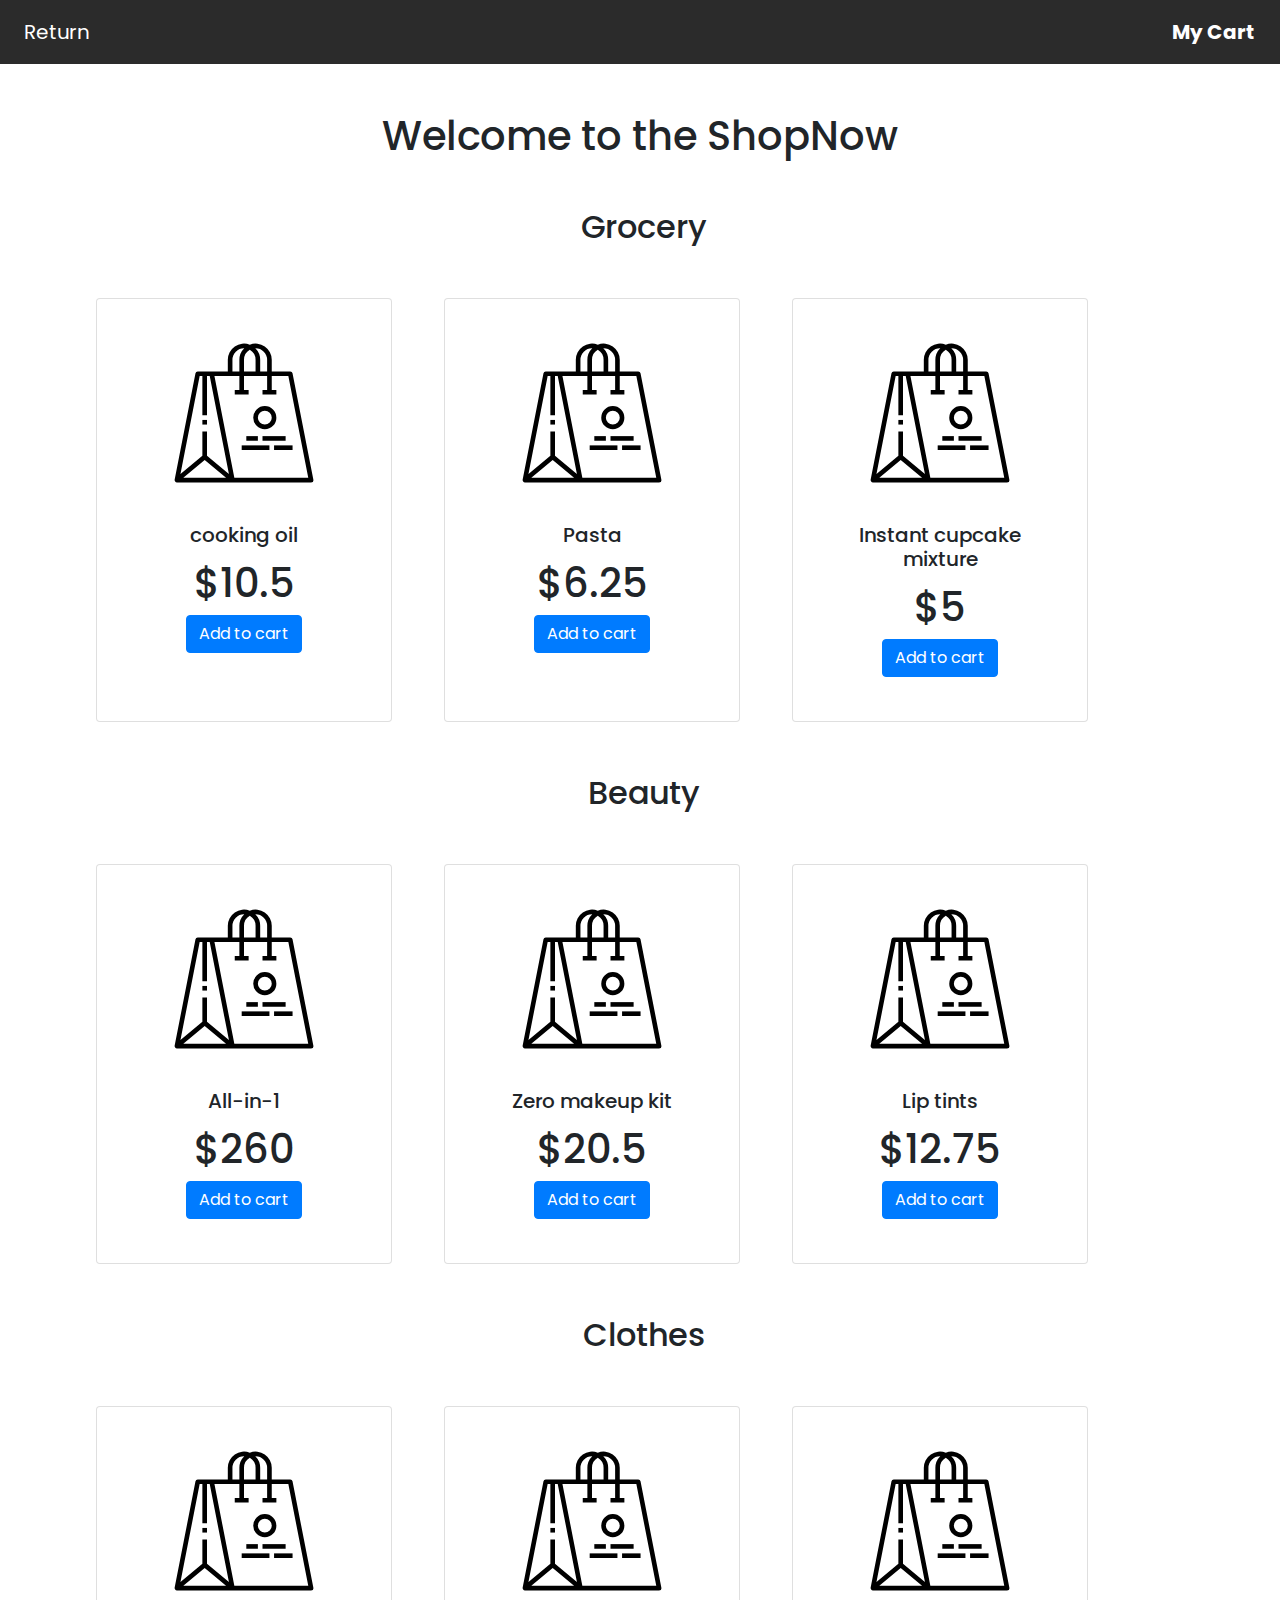
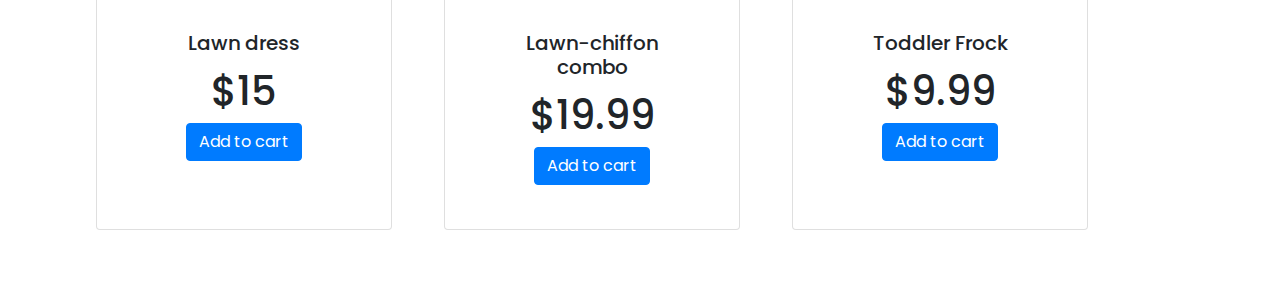
<file: Sprint3/shop.html>
<!DOCTYPE html>
<html lang="en">

<head>
  <meta charset="UTF-8">
  <meta name="viewport" content="width=device-width, initial-scale=1.0">
  <!-- bootstrap -->
  <link rel="stylesheet" href="https://stackpath.bootstrapcdn.com/bootstrap/4.3.1/css/bootstrap.min.css"
    integrity="sha384-ggOyR0iXCbMQv3Xipma34MD+dH/1fQ784/j6cY/iJTQUOhcWr7x9JvoRxT2MZw1T" crossorigin="anonymous">
  <!-- font awesome -->
  <link rel="stylesheet" href="https://use.fontawesome.com/releases/v5.8.1/css/all.css"
    integrity="sha384-50oBUHEmvpQ+1lW4y57PTFmhCaXp0ML5d60M1M7uH2+nqUivzIebhndOJK28anvf" crossorigin="anonymous">

  <link rel="stylesheet" href="css/shop.css">
  <meta http-equiv="X-UA-Compatible" content="ie=edge">
  <title>ShopNow</title>
</head>

<body>

  <!-- navbar -->
  <nav class="navbar navbar-expand-md bg-secondary sticky-top">
    <a class="navbar-brand text-white" href="index.html"><span><i class="fas fa-shopping-cart mr-2"></i></span>
      <span>Return</span> </a>
    <button class="navbar-toggler" type="button" data-toggle="collapse" data-target="#navbarSupportedContent"
      aria-controls="navbarSupportedContent" aria-expanded="false" aria-label="Toggle navigation">
      <span class="navbar-toggler-icon"></span>
    </button>

    <div class="collapse navbar-collapse" id="navbarSupportedContent">
      <ul class="navbar-nav ml-auto">
        <li class="nav-item">
          <a class="nav-link text-white btn" id="cart" type="button" data-toggle="modal"
            data-target="#cartModal" onclick="//cart()" href="#beauty"><i class="fas fa-cart-arrow-down"></i>
            My Cart</a>
        </li>
      </ul>
    </div>
  </nav>

  <h1 class="text-center mt-3 m-5">Welcome to the ShopNow</h1>

  <!-- Grocery part -->
  <section>
    <h2 class="text-center"><i class="fas fa-shopping-basket mr-2"></i>Grocery</h2>
    <div id="grocery" class="row ml-3 m-5">

      <div class="card col-sm-3 m-1 ml-5 p-4" style="width: 18rem;">
        <img src="./images/product.svg" class="grocery-img">
        <div class="card-body text-center">
          <h5 class="card-title">cooking oil</h5>
          <h1 class="card-text">$10.5</h1>
          <button type="button" onclick="buy(1)" class="btn btn-primary">Add to cart</button>
        </div>
      </div>

      <div class="card col-sm-3 m-1 ml-5 p-4" style="width: 18rem;">
        <img src="./images/product.svg" class="grocery-img">
        <div class="card-body text-center">
          <h5 class="card-title">Pasta</h5>
          <h1 class="card-text">$6.25</h1>
          <button type="button" onclick="buy(2)" class="btn btn-primary">Add to cart</button>
        </div>
      </div>

      <div class="card col-sm-3 m-1 ml-5 p-4" style="width: 18rem;">
        <img src="./images/product.svg" class="grocery-img">
        <div class="card-body text-center">
          <h5 class="card-title">Instant cupcake mixture</h5>
          <h1 class="card-text">$5</h1>
          <button type="button" onclick="buy(3)" class="btn btn-primary">Add to cart</button>
        </div>
      </div>
    </div>
  </section>

  <!-- beauty part -->
  <section>
    <h2 class="text-center"><i class="fas fa-heart mr-2"></i>Beauty</h2>
    <div id="beauty" class="row ml-3 m-5">

      <div class="card col-sm-3 m-1 ml-5 p-4" style="width: 18rem;">
        <img src="./images/product.svg" class="grocery-img">
        <div class="card-body text-center">
          <h5 class="card-title">All-in-1</h5>
          <h1 class="card-text">$260</h1>
          <button type="button" onclick="buy(4)" class="btn btn-primary">Add to cart</button>
        </div>
      </div>

      <div class="card col-sm-3 m-1 ml-5 p-4" style="width: 18rem;">
        <img src="./images/product.svg" class="grocery-img">
        <div class="card-body text-center">
          <h5 class="card-title">Zero makeup kit</h5>
          <h1 class="card-text">$20.5</h1>
          <button type="button" onclick="buy(5)" class="btn btn-primary">Add to cart</button>
        </div>
      </div>

      <div class="card col-sm-3 m-1 ml-5 p-4" style="width: 18rem;">
        <img src="./images/product.svg" class="grocery-img">
        <div class="card-body text-center">
          <h5 class="card-title">Lip tints</h5>
          <h1 class="card-text">$12.75</h1>
          <button type="button" onclick="buy(6)" class="btn btn-primary">Add to cart</button>
        </div>
      </div>
    </div>
  </section>

  <!-- clothes part -->
  <section>
    <h2 class="text-center"><i class="fas fa-tshirt mr-2"></i>Clothes</h2>
    <div id="clothes" class="row ml-3 m-5">

      <div class="card col-sm-3 m-1 ml-5 p-4" style="width: 18rem;">
        <img src="./images/product.svg" class="grocery-img">
        <div class="card-body text-center">
          <h5 class="card-title">Lawn dress</h5>
          <h1 class="card-text">$15</h1>
          <button type="button" onclick="buy(7)" class="btn btn-primary">Add to cart</button>
        </div>
      </div>

      <div class="card col-sm-3 m-1 ml-5 p-4" style="width: 18rem;">
        <img src="./images/product.svg" class="grocery-img">
        <div class="card-body text-center">
          <h5 class="card-title">Lawn-chiffon combo</h5>
          <h1 class="card-text">$19.99</h1>
          <button type="button" onclick="buy(8)" class="btn btn-primary">Add to cart</button>
        </div>
      </div>

      <div class="card col-sm-3 m-1 ml-5 p-4" style="width: 18rem;">
        <img src="./images/product.svg" class="grocery-img">
        <div class="card-body text-center">
          <h5 class="card-title">Toddler Frock</h5>
          <h1 class="card-text">$9.99</h1>
          <button type="button" onclick="buy(9)" class="btn btn-primary">Add to cart</button>
        </div>
      </div>
      
    </div>
  </section>

  <!-- modal -->
  <aside>
    <div class="modal fade" id="cartModal" tabindex="-1" role="dialog"
      aria-labelledby="cartModalTitle" aria-hidden="true">
      <div class="modal-dialog modal-dialog-scrollable" role="document">
        <div class="modal-content">
          <div class="modal-header">
            <h5 class="modal-title" id="cartModalScrollableTitle"><i class="fas fa-cart-arrow-down"></i>My Cart</h5>
            <button type="button" class="close" data-dismiss="modal" aria-label="Close">
              <span aria-hidden="true">&times;</span>
            </button>
          </div>
          <div class="modal-body" ><!-- listing items starts -->
            <table id="listCar" class="u-full-width">
              <thead>
                  <tr>
                      <th>Name</th>
                      <th>Type</th>
                      <th>Price</th>
                      <th>Quantity</th>                    
                      <th>Subtotal</th>                    
                      <th>SubtotalWithDiscoun</th>                    
                      <th></th>                    
                  </tr>
              </thead>
                       
                   
              <tbody></tbody>
             
          </table>
        
            <div>  

              <div class="" id="preciototal">              
              </div>
              <div class="modal-content">
              <button type="button" id="removeAll" onclick="cleanCart()" class=" btn btn-danger">Remove All Cart</button>
               </div>
              <div class="modal-footer">
              </div>
              <div>
                <h3 class="text-center bill px-5">Select Something</h3>
              </div>
              <div class="text-center"> 
                <a href="checkout.html" class="btn btn-primary m-3">Checkout</a>
              </div>
            </div>
            <!-- listing items ends -->
          </div>
          <div class="modal-footer">
            <button type="button" class="btn btn-secondary" data-dismiss="modal">Close</button>
          </div>
        </div>
      </div>
    </div>
  </aside>

  <!-- script tags -->
  <script src="https://code.jquery.com/jquery-3.3.1.slim.min.js"
    integrity="sha384-q8i/X+965DzO0rT7abK41JStQIAqVgRVzpbzo5smXKp4YfRvH+8abtTE1Pi6jizo" crossorigin="anonymous">
    </script>
  <script src="https://stackpath.bootstrapcdn.com/bootstrap/4.3.1/js/bootstrap.min.js"
    integrity="sha384-JjSmVgyd0p3pXB1rRibZUAYoIIy6OrQ6VrjIEaFf/nJGzIxFDsf4x0xIM+B07jRM" crossorigin="anonymous">
    </script>
  <script src="js/products.js"></script>
  <script src="js/shop.js"></script>
</body>

</html>
</file>
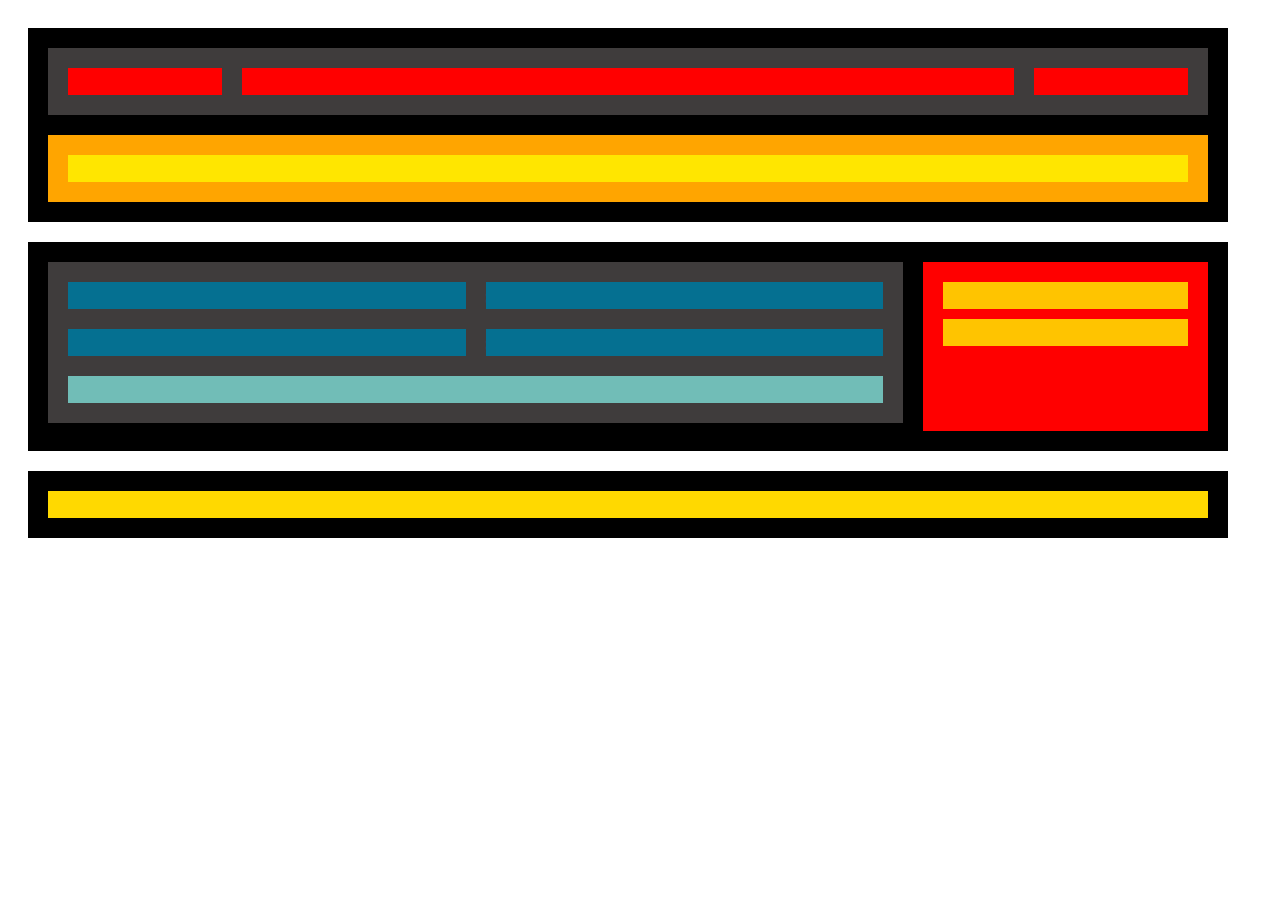
<file: Sprint1/Nivell1/indext-S1-N1.html>
<!DOCTYPE html>
<html lang="es">
  <head>
    <meta charset="UTF-8" />
    <meta http-equiv="X-UA-Compatible" content="IE=edge" />
    <meta name="viewport" content="width=device-width, initial-scale=1.0" />
    <title>Sprint1-Nivel1</title>
    <link rel="stylesheet" href="styles-S1-N1.css" />
  </head>

  <body>
    <header>
      <div class="PadreHeader">
        <h2 class="cabecera">cab</h2>
        <h2 class="cabecera cabeceraLargo">cab</h2>
        <h2 class="cabecera">cab</h2>
      </div>
    </header>

    <nav>
      <div class="div-nav">
        <h2 class="navegacion">navegacion</h2>
      </div>
    </nav>

    <div class="section-aside">
      <section>
        <div class="padre-section">
          <div class="columna1">
            <h2 class="seccion">section</h2>
            <h2 class="seccion">section</h2>
          </div>
          <div class="columna2">
            <h2 class="seccion">section</h2>
            <h2 class="seccion">section</h2>
          </div>
          <h2 class="sectionPie">section</h2>
          
        </div>
      </section>

      <aside>
        <div class="div-aside">
          <h2 class="aside">aside</h2>
          <h2 class="aside">aside</h2>
        </div>
      </aside>
    </div>

    <footer>
      <h2 class="footer">footer</h2>
    </footer>
  </body>
</html>
</file>
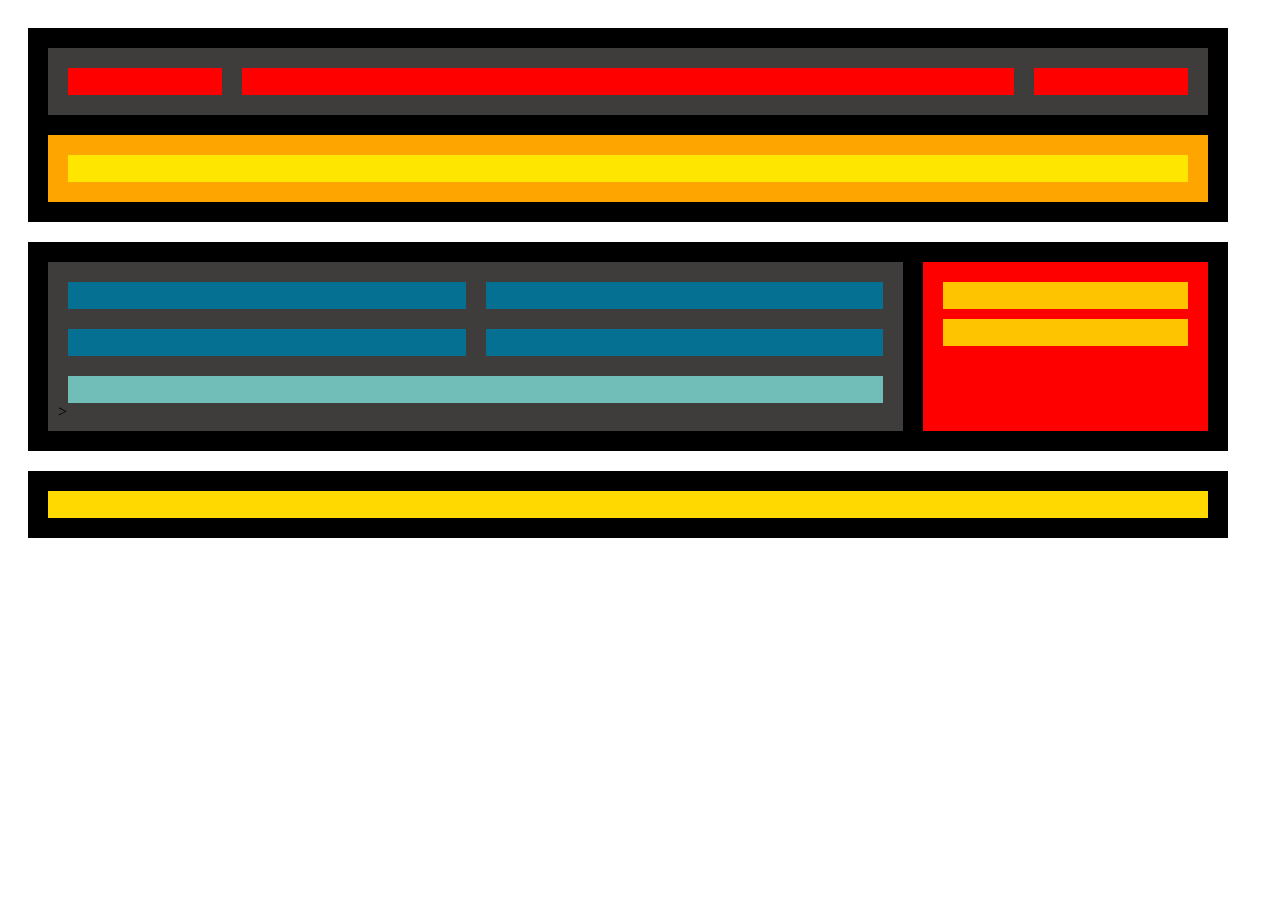
<file: Sprint1/Nivell1/indext-Sprint1.html>
<!DOCTYPE html>
<html lang="es">
<head>
    <meta charset="UTF-8">
    <meta http-equiv="X-UA-Compatible" content="IE=edge">
    <meta name="viewport" content="width=device-width, initial-scale=1.0">
    <title>Sprint1-Nivel1</title>
    <link rel="stylesheet" href="styles-Sprint1.css">
</head>

<body>

     <header >
         <div  class="PadreHeader">
         
            <h2 class="cabecera">cab  </h2>
            <h2 class="cabecera cabeceraLargo">cab  </h2>
            <h2 class="cabecera">cab </h2>
        </div> 
     </header>

    <nav>
        <div class="div-nav">
        
         <h2 class="navegacion">navegacion</h2>
         </div>
        
    </nav>

<div class="section-aside">
    <section >
        <div class="padre-section">
           
       <div class="columna1">
        <h2 class="seccion">section</h2>
        <h2 class="seccion">section</h2>
       </div>
       <div class="columna2">
        <h2 class="seccion" >section</h2>
        <h2 class="seccion" >section</h2>
        
       </div>
       <h2 class ="sectionPie">section</h2>>
    </div>

    </section>

    <aside>
         <div class="div-aside">
       
             <h2 class="aside">aside</h2>
             <h2 class="aside">aside</h2>
         </div>
    </aside>
</div>

    <footer>
        
        <h2 class="footer">footer</h2>
        
    </footer>

    
</body>
</html>
</file>
<file: Sprint3/css/style.css>
@import url('https://fonts.googleapis.com/css?family=Poppins');
body{
    font-family: Poppins;
}
</file>
<file: Sprint3/css/checkout.css>
@import url('https://fonts.googleapis.com/css?family=Poppins');

body {
    font-family: Poppins;
}
.bord{
    background-color: hsl(180, 30%, 96%);
}
.mt-3 {
    display: grid;
    gap: 10px;
}
.formInput:focus{   
    border: 3px solid rgb(92, 92, 241);
    outline: none;
    box-shadow: 3px 0px 30px rgb(175, 189, 196);
}
.formInput_correcto{   
    border: 3px solid rgb(128, 219, 105);
    outline: none;
    box-shadow: 3px 0px 30px rgb(175, 189, 196);
}
.formInput_incorrecto{   
    border: 3px solid rgb(219, 105, 105);
    outline: none;
    box-shadow: 3px 0px 30px rgb(175, 189, 196);
}
.formError{
    color: crimson;
    margin-bottom: 0;
    display: none;
}
.formError-activo{
display: block;
}
.error{ 
    text-align: center; 
    border-style:solid;
    border-width: 1px;
    border-color:red;
    color: red;
    padding: 10px;
    margin: 0 50px 0 50px;
}
.complet{
    text-align: center; 
    color: white;
    background-color:rgb(79, 194, 79); 
    padding: 10px;
    margin: 0 50px 0 50px;
}
</file>
<file: Sprint3/css/shop.css>
@import url('https://fonts.googleapis.com/css?family=Poppins');
body{
    font-family: Poppins;
}
/* navbar */
.navbar{
    background-color: rgb(43, 43, 43) !important;
}
.nav-link{
    color: rgb(255, 255, 255);
    font-size: 20px;
    font-weight: bold;
}
.nav-link:hover{
    color: white;
}
.grocery-img{
    width: 60%;
    margin: 1rem auto;
}

.price{
    position: absolute;
    right: 0;
    margin-right: 1rem;
}

th{
    padding: 0 50px 0 0px;
}
td{
    padding: 0 50px 0 0px;
}
</file>
<file: Sprint1/Nivell1/styles-S1-N1.css>
body {
  max-width: 1200px;
  padding: 20px;
}

header {
  background: black;
  padding: 20px;
}

.cabecera {
  display: inline-block;
  background: red;
  margin: 10px;
  color: red;
  width: 15%;
}

.cabeceraLargo {
  width: 75%;
}

.PadreHeader {
  background: rgb(63, 60, 60);
  padding: 10px;
  display: flex;
  justify-content: space-around;
}

nav {
  background: black;
  padding: 0 20px 20px 20px;
}

.div-nav {
  background: orange;
  padding: 10px;
}

.navegacion {
  background: rgb(255, 230, 0);
  color: rgb(255, 230, 0);
  margin: 10px;
}

section {
  background: black;
  padding: 20px;
  margin: 20px 0;
  width: 75%;
}

.padre-section {
  background: rgb(63, 60, 60);
  padding: 10px;
}

.seccion {
  background: rgb(5, 112, 145);
  color: rgb(5, 112, 145);
  margin: 10px;
  width: 50%;
}

.columna1 {
  display: flex;
}

.columna2 {
  display: flex;
}

.sectionPie {
  background: rgb(113, 189, 183);
  color: rgb(113, 189, 183);
  margin: 10px 10px 10px 10px;
}

aside {
  background: black;
  padding: 20px 20px 20px 0;
  margin: 20px 0;
  width: 25%;
}

.div-aside {
  background: rgb(255, 0, 0);
  padding: 10px 10px 75px 10px;
}

.aside {
  background: rgb(255, 196, 0);
  color: rgb(255, 196, 0);
  margin: 10px;
}

.section-aside {
  display: flex;
  justify-content: center;
}

footer {
  background: black;
  padding: 10px;
}

.footer {
  background: rgb(255, 217, 0);
  color: rgb(255, 217, 0);
  margin: 10px;
}

@media (max-width: 900px) {
  section {
    background: yellow;
    width: auto;
    margin: 20px 0px 0 0;
    padding: 20px 20px 0px 20px;
  }

  aside {
    background: yellow;
    width: auto;
    margin: 0px 0px 20px 0px;
  }

  .section-aside {
    flex-direction: column;
  }

  .div-aside {
    margin: 0 0 0 20px;
  }
}

@media (max-width: 600px) {
  .PadreHeader {
    flex-direction: column;
  }

  .cabecera {
    width: 95%;
  }

  .cabeceraLargo {
    width: 95%;
  }

  section {
    background: yellow;
  }

  aside {
    background: yellow;
  }

  .columna1 {
    flex-direction: column;
  }

  .columna2 {
    flex-direction: column;
  }

  .seccion {
    width: 95%;
  }
}
</file>
<file: Sprint1/Nivell1/styles-Sprint1.css>
body{
    max-width: 1200px;
    padding: 20px;
}


header{
    background: black;
    padding: 20px;
}

.cabecera{
    display: inline-block;
    background: red;
    margin: 10px ; 
    color: red; 
    width: 15%;  
}

.cabeceraLargo{
    
    width: 75%;  
 }

.PadreHeader{
    background: rgb(63, 60, 60);
    padding: 10px;
    display: flex;
    justify-content: space-around;
}

nav{
    background: black;
    padding: 0 20px 20px 20px;
}

.div-nav{
    background: orange;
    padding: 10px;
}

.navegacion{
     background: rgb(255, 230, 0);
     color: rgb(255, 230, 0);
     margin: 10px;
}

section{
    background: black;
    padding: 20px;
    margin: 20px 0;
    width: 75%;
}

.padre-section{
    background: rgb(63, 60, 60);
    padding: 10px;        
}

.seccion{
    background: rgb(5, 112, 145);
    color: rgb(5, 112, 145);
    margin: 10px;
    width: 50%;
}

.columna1{
    display: flex;
}

.columna2{
    display: flex;
}

.sectionPie{
    background: rgb(113, 189, 183);
    color: rgb(113, 189, 183);
    margin: 10px 10px 0 10px;
}

aside{
    background: black;
    padding:  20px 20px 20px 0;
    margin: 20px  0 ;
    width: 25%;  
}

.div-aside{
    background: rgb(255, 0, 0);
    padding: 10px 10px 75px 10px; 
}

.aside{
    background: rgb(255, 196, 0);
    color: rgb(255, 196, 0);
    margin: 10px;
}

.section-aside{
   display: flex;
   justify-content: center;
}

footer{
    background: black;
    padding: 10px;
 
}

.footer{
    background: rgb(255, 217, 0);
    color: rgb(255, 217, 0);
    margin: 10px;
}

@media ( max-width: 900px){

    body{
        margin: 20px;
    }

     section{
         background: yellow;
         width: 93%;
         margin: 10px 10px 0 0;
         padding: 20px 20px 0 20px;
     }

    aside{
        background: yellow;
        width : 96% ;
        margin: 0 10px 10px 0px;
             
     }

     .section-aside{
        flex-direction: column;   
     }

     .div-aside{
        margin: 0 0 0 20px;        
     }

    }
    
@media (max-width: 600px){

    body{
        margin: 20px;
    }

    .PadreHeader{
        flex-direction: column; 
    }

    .cabecera{    
        width: 95%;            
    }

    .cabeceraLargo{
        width: 95%;
    }

    section{
        background: yellow;
        width : 90% ;
    }
    
    aside{
        background: yellow;
        width : 95% ;
    }

    .columna1{
         flex-direction: column; 
         
    }

    .columna2{
        flex-direction: column; 
   }

    .seccion{
    width: 95%;
    }
}
</file>
